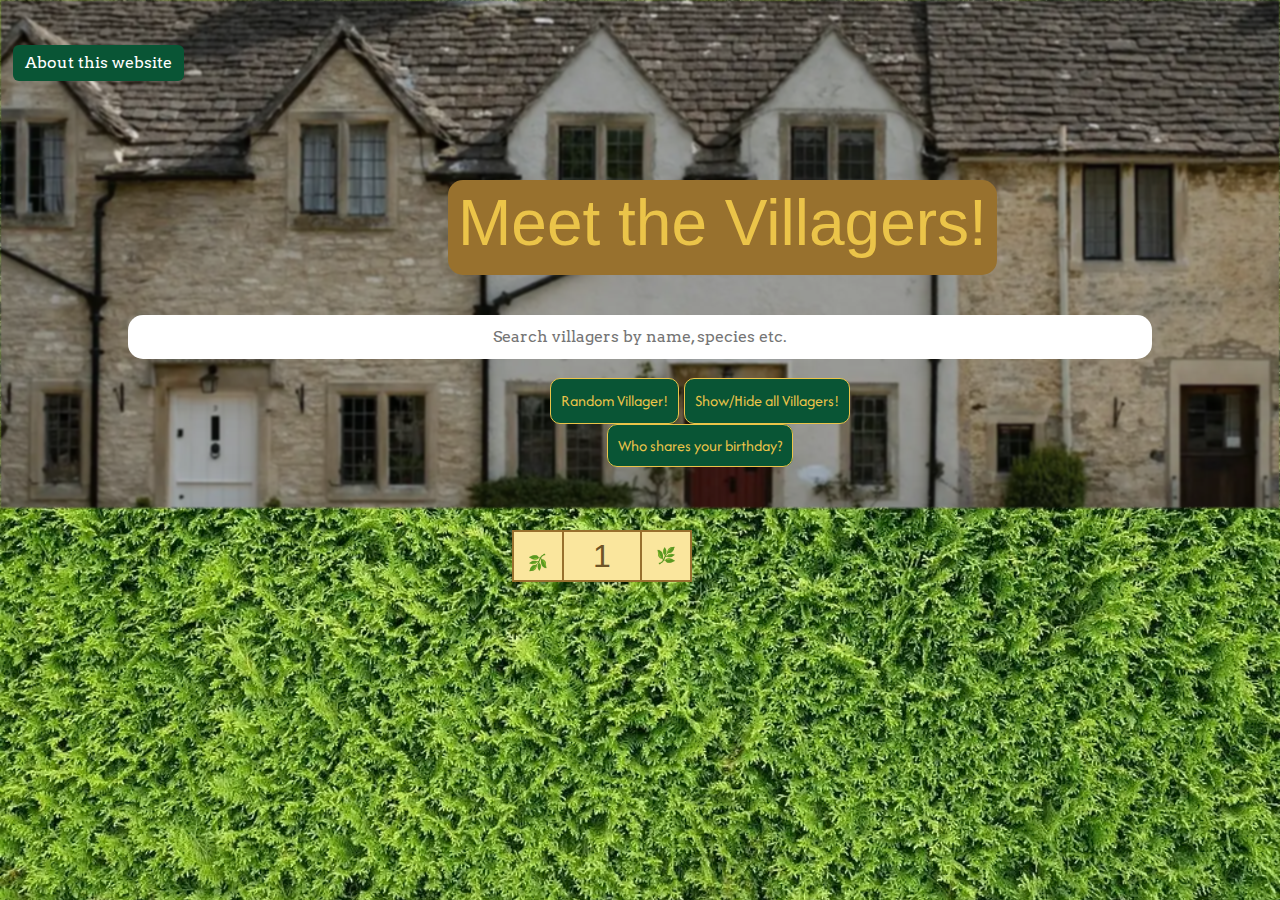
<file: index.html>
<!DOCTYPE html>
<html lang="en">

<head>
    <meta charset="UTF-8">
    <meta name="viewport" content="width=device-width, initial-scale=1.0">

    <link href="https://cdn.jsdelivr.net/npm/bootstrap@5.3.3/dist/css/bootstrap.min.css" rel="stylesheet"
        integrity="sha384-QWTKZyjpPEjISv5WaRU9OFeRpok6YctnYmDr5pNlyT2bRjXh0JMhjY6hW+ALEwIH" crossorigin="anonymous">
    <link rel="stylesheet" href="assets/css/styles.css">
    <link rel="preconnect" href="https://fonts.googleapis.com">
    <link rel="preconnect" href="https://fonts.gstatic.com" crossorigin>
    <link
        href="https://fonts.googleapis.com/css2?family=Afacad+Flux:wght@100..1000&family=Arvo:ital,wght@0,400;0,700;1,400;1,700&family=Fraunces:ital,opsz,wght@0,9..144,100..900;1,9..144,100..900&family=Titillium+Web:ital,wght@0,200;0,300;0,400;0,600;0,700;0,900;1,200;1,300;1,400;1,600;1,700&display=swap"
        rel="stylesheet">
    <link href="https://db.onlinewebfonts.com/c/cd1810fafebbd3df4964112052edf871?family=FinkHeavy" rel="stylesheet">
    <link rel="preconnect" href="https://db.onlinewebfonts.com/">

    <title>Meet the Villagers!</title>
    <link rel="icon" type="image/x-icon" href="assets/images/sunflower.png">
</head>

<body>
    <header>
        <!-- hero image -->
        <section id="hero-image-outer">
            <div id="hero-image">
               
            </div>
            <div id="cover-text">
                <h1><a href=index.html>Meet the Villagers!</a></h1>
            </div>
            <div id="searchwrap">
                <input type="text" name="searchbar" id="searchbar" placeholder="Search villagers by name, species etc."
                    data-search="">
            </div>
            <div id="clickybuttons">
                <button onclick="showRandomVillager()" id="randomButton">Random Villager!</button>

                <button onclick="displayAllVillagers()" id="allButton">Show/Hide all Villagers!</button>
                <div id="villagersList"></div>
                <a href="birthdaychecker.html">Who shares your birthday?</a>
            </div>
            <!-- Button trigger modal -->
            <button type="button" class="btn btn-primary" data-bs-toggle="modal" data-bs-target="#aboutModal">
                About this website
            </button>
            <!-- Modal -->
            <div class="modal fade" id="aboutModal" tabindex="-1" aria-labelledby="aboutModalLabel" aria-hidden="true">
                <div class="modal-dialog">
                    <div class="modal-content">
                        <div class="modal-header">
                            <h1 class="modal-title fs-5" id="aboutModalLabel">&#127804;Welcome to Meet the
                                Villagers!&#127804;</h1>
                            <button type="button" class="btn-close" data-bs-dismiss="modal" aria-label="Close"></button>
                        </div>
                        <div class="modal-body">
                            <p>
                                <b>Meet the Villagers</b> is a friendly website for all those who enjoy <a href="https://en.wikipedia.org/wiki/Animal_Crossing:_New_Horizons" target="_blank"><i>Animal
                                    Crossing:
                                    New Horizons</i></a>, looking
                                to learn more about the characters that we have so much fun living with in our village,
                                or
                                for fans of other series in the franchise who want to see
                                who makes an appearance in this game, or for anyone curious about getting into the
                                franchise.
                            </p>
                            <p> We hope you have fun looking through this website, such as discovering a random
                                villager,
                                checking to see which villager shares your birthday or just seeing all the villagers
                                that
                                make up this game. </p>
                            <img src="assets/images/Isabelle_NH.webp" alt="isabelle from animal crossing new horizons"
                                id="isabelle-main" loading="lazy">
                        </div>
                        <div class="modal-footer">
                            <button type="button" class="btn btn-secondary" data-bs-dismiss="modal">Close</button>

                        </div>
                    </div>
                </div>
            </div>
        </section>
    </header>
    <section id="main">


        <p id="intro"></p>
        <p id="demo"></p>
        <div id="VillagerPage"></div>
        <div id="displayVillagers" class="hidden"></div>
        <div id="pagebuttons">
            <div class="number-input">
                <button onclick="this.parentNode.querySelector('input[type=number]').stepDown();printVillagerPage()"
                    id="backarrow" aria-label="back arrow"></button>
                <input class="quantity" min="0" name="quantity" value="1" type="number" id="pagenumber"
                    aria-label="page number" onchange="printVillagerPage()">
                <button onclick="this.parentNode.querySelector('input[type=number]').stepUp();printVillagerPage()"
                    class="plus" id="forwardarrow" aria-label="foward arrow"></button>
            </div>
        </div>
    </section>
    <script src="assets/js/script.js" defer>
    </script>
    <script src="https://cdn.jsdelivr.net/npm/bootstrap@5.3.3/dist/js/bootstrap.bundle.min.js"
        integrity="sha384-YvpcrYf0tY3lHB60NNkmXc5s9fDVZLESaAA55NDzOxhy9GkcIdslK1eN7N6jIeHz"
        crossorigin="anonymous" defer></script>

</body>

</html>
</file>
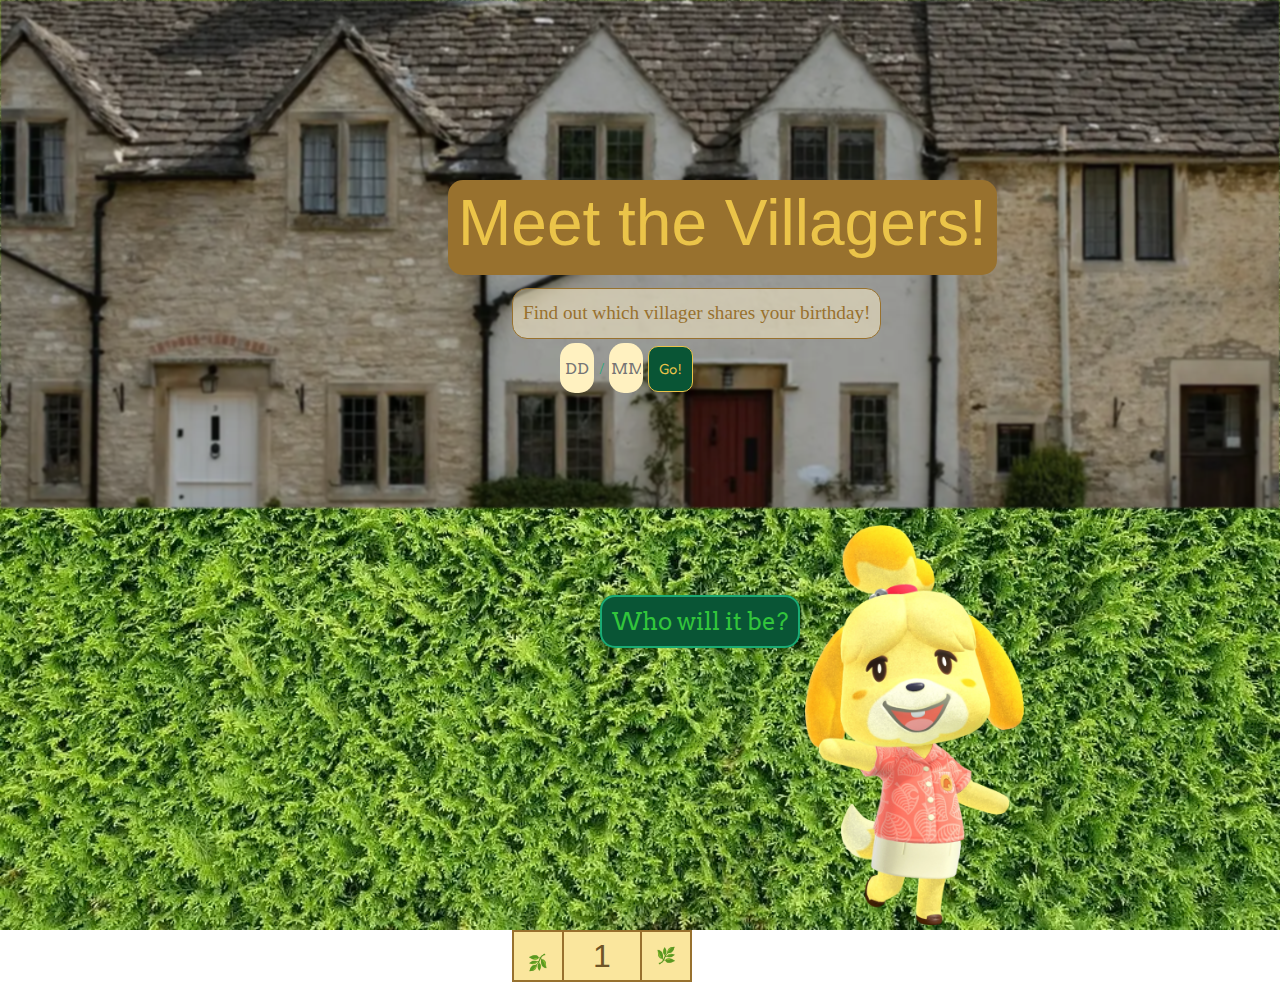
<file: birthdaychecker.html>
<!DOCTYPE html>
<html lang="en">

<head>
    <meta charset="UTF-8">
    <meta name="viewport" content="width=device-width, initial-scale=1.0">

    <link href="https://cdn.jsdelivr.net/npm/bootstrap@5.3.3/dist/css/bootstrap.min.css" rel="stylesheet"
        integrity="sha384-QWTKZyjpPEjISv5WaRU9OFeRpok6YctnYmDr5pNlyT2bRjXh0JMhjY6hW+ALEwIH" crossorigin="anonymous">
    <link rel="stylesheet" href="assets/css/styles.css">
    <link rel="preconnect" href="https://fonts.googleapis.com">
    <link rel="preconnect" href="https://fonts.gstatic.com" crossorigin>
    <link href="https://fonts.googleapis.com/css2?family=Afacad+Flux&family=Arvo:ital@0;1&family=Titillium+Web&display=swap" rel="stylesheet">
    <link rel="preconnect" href="https://db.onlinewebfonts.com/">
    <title>Birthday Checker | Meet the Villagers</title>
    <link rel="icon" type="image/x-icon" href="assets/images/sunflower.png">
</head>

<body>
    <header>
        <!-- hero image -->
        <section id="hero-image-outer">
            <div id="hero-image">
               
            </div>
            <div id="cover-text">
                <h1><a href=index.html>Meet the Villagers!</a></h1>
            </div>
            <span id="discover"><a href=birthdaychecker.html>Find out which villager shares your birthday!</a></span>

            <div id="birthdaycheck">
                <input type="number" id="day" name="day" min="1" max="31" placeholder="DD"> <span id="slash">/</span>
                <input type="number" id="month" name="month" min="1" max="12" placeholder="MM">
                <button onclick="searchVillagerBirthday()" id="checkbirthday">Go!</button>
            </div>

        </section>

    </header>

    <section id="main" class="birthday">
        <p id="intro"></p>
        <p id="demo"></p>
        <!-- <div id="VillagerPage"></div> -->
        <div id="displayVillagers" class="hidden"></div>
        <div id="birthdaycheckdefault">
            <span id="comment">Who will it be?</span>
            <img src="assets/images/Isabelle_NH.webp" alt="isabelle from animal crossing new horizons" id="isabelle" loading="lazy">
        </div>
        <div id="pagebuttons">
            <div class="number-input">
                <button onclick="this.parentNode.querySelector('input[type=number]').stepDown();printVillagerPage()"
                    id="backarrow" aria-label="back arrow"></button>
                <input class="quantity" min="0" name="quantity" value="1" type="number" id="pagenumber"
                    aria-label="page number" onchange="printVillagerPage()">
                <button onclick="this.parentNode.querySelector('input[type=number]').stepUp();printVillagerPage()"
                    class="plus" id="forwardarrow" aria-label="forward arrow"></button>
            </div>
        </div>
    </section>
    <script src="assets/js/script.js" defer></script>
</body>

</html>
</file>
<file: assets/css/styles.css>
@import url(https://db.onlinewebfonts.com/c/cd1810fafebbd3df4964112052edf871?family=FinkHeavy);

html,body {
  min-height:100%; 
}
body {
  margin: 0;
  background-image: url(../images/grassfieldbackground.webp), linear-gradient(rgba(255, 255, 255, 0.3), rgba(255, 255, 255, 0.9));
  background-repeat: no-repeat;
  background-position: center;
  background-attachment: fixed;
  background-size: cover !important;
  z-index: -1;
}

:root {
  --header-font: "FinkHeavy", serif;
  --body-font: "Arvo", system-ui;
}

#main {
  position: relative;
  padding-top: 1px;
}

.btn-primary {
  top: 5%;
  position: absolute;
  left: 1%;
  background-color: #095535;
  border: #1aab73;
  font-family: var(--body-font);
}

.btn-primary:hover {
  background-color: #1aab73;
}

#hero-outer {
  height: 470px;
  width: 1280px;

  position: relative;
}

#hero-image-outer {
  height: 508px;

}

#hero-image {
  width: 100%;
  height: 508px;
  background: url(../images/yaopey-yong-t8woJfDB1Ec-unsplash.webp) no-repeat center center;
  z-index: 2;
  overflow: hidden;
  object-fit: cover;
  filter: saturate(80%) brightness(90%) blur(1px); 
}

@keyframes changecolour {
  0% {
    background-color: #6f5527;
  }

  25% {
    background-color: #98712e;
  }

  50% {
    background-color: #6f5527;
  }

  100% {
    background-color: #98712e;

  }
}

#cover-text {
  position: absolute;
  text-align: center;
  left: 24%;
  top: 20%;
  background-color: #98712e;
  border-radius: 15px;
  padding: 5px 10px;
  animation-name: changecolour;
  animation-duration: 5s;
}

a {
  text-decoration: none;
  color: #ebc449;
}

a:hover,
a:active {
  color: #ebc449;
}

#cover-text:hover,
#cover-text:focus,
#searchbar:hover,
#searchbar:focus,
#searchbar:active {
  transform: scale(1.2, 1.2);
}


h1 {
  font-family: 'FinkHeavy', Arial, Helvetica, sans-serif;
  text-align: center;
  color: #ebc449;
  font-size: 4em;
}

#searchbar {
  width: 80%;
  border: none;
  border-radius: 15px;
  padding: 10px;
  left: 10%;
  top: 35%;
  position: absolute;
  font-family: var(--body-font);
  text-align: center;
}

#clickybuttons {
  position: absolute;
  left: 40%;
  top: 40%;
  text-align: center;
}

#clickybuttons button {
  margin-bottom: 10px;
}

#clickybuttons button:hover,
#clickybuttons a:hover, #clickybuttons a:focus {
  transform: scale(1.1, 1.1);
}

button {
  background-color: #095535;
  border-radius: 10px;
  padding: 10px;
  color: #ebc449;
  border: 1px solid #ebc449;
  font-family: 'afacad flux';

}

#clickybuttons a {
  background-color: #095535;
  border-radius: 10px;
  padding: 10px;
  color: #ebc449;
  border: 1px solid #ebc449;
  font-family: 'afacad flux';
  margin-top: 5px;
}

li {
  list-style-type: none;
}

#randomvillager {
  font-family: 'Arvo', 'Segoe UI', Tahoma, Geneva, Verdana, sans-serif;
  font-size: 1.5em;
  color: #6f5527;
}

img.card-img-top {
  height: 288px;
  width: 288px;
}

input[type="number"] {
  -webkit-appearance: textfield;
  -moz-appearance: textfield;
  appearance: textfield;
}

input[type=number]::-webkit-inner-spin-button,
input[type=number]::-webkit-outer-spin-button {
  -webkit-appearance: none;
}

#pagebuttons {
  position: relative;
}

.number-input {
  border: 2px solid #98712e;
  display: inline-flex;
  /* position: absolute;
  left: 35%; */
  margin-top: 5px;
  margin-left: 40%;
}

.number-input,
.number-input * {
  box-sizing: border-box;
  background-color: #fae69d;
}

.number-input button {
  outline: none;
  -webkit-appearance: none;
  background-color: transparent;
  border: none;
  align-items: center;
  justify-content: center;
  width: 3rem;
  height: 3rem;
  cursor: pointer;
  margin: 0;
  position: relative;
}

#backarrow:before {
  display: inline-block;
  position: absolute;
  content: '🌿';
  width: 2rem;
  transform: translate(-50%, -25%) rotate(180deg);
}

#forwardarrow:after {
  display: inline-block;
  position: absolute;
  content: '🌿';
  width: 2rem;
  transform: translate(-50%, -50%);
}

#forwardarrow {
  content: '&#10165;';
}

.number-input input[type=number] {
  font-family: sans-serif;
  max-width: 5rem;
  padding: .5rem;
  border: solid #98712e;
  border-width: 0 2px;
  font-size: 2rem;
  height: 3rem;
  /* font-weight: bold; */
  text-align: center;
  color: #6f5527;
}

#VillagerPage {

  padding-inline-start: 0;
  display: grid;
  grid-template-columns: repeat(auto-fit, minmax(320px, 1fr));
  grid-gap: 20px;
}

.card {
  background-color: #fae69d;
  border: rgb(235, 196, 73);
  text-align: center;
  font-family: var(--body-font);
  margin: 5px;
  height: 584px;
}

.card-body {
  height: 64px;
  background-color: rgb(235, 196, 73);
  flex: 0;
}

.card:hover,
.card:focus,
.card:active {
  transform: scale(0.9, 0.9);
}

.list-group-item {
  border: none;
  background-color: #fae69d;
}

#isabelle-main {
  height: 400px;
  width:218.81px;
  right: -40%;
  position: absolute;
  top: -10%;
}


#aboutModalLabel {
  color: #98712e;
  padding-left: 15%;
}

.modal-header {
  border: none;
}

.modal-content {
  background-color: #fff1c0;
}

.modal-body {
  color: #6f5527;
}
.modal-body a {
  color:#095535;
}
.modal-footer {
  border: none;
}

.btn-close {
  color: #6f5527;
}

.btn-secondary {
  background-color: #6f5527;
  border: #6f5527;
}

/* css for the birthdaychecker page */


#discover {
  font-family: var(--header-font);
  color: #33c53b;
  border: 1px solid #98712e;
  border-radius: 15px;
  position: absolute;
  top: 32%;
  left: 32%;
  padding: 10px;
  background-color: rgba(255, 241, 201, 0.5);
  font-size: 1.2rem;
}

#discover a {
  color: #98712e;
}

#birthdaycheckdefault {
  position: relative;
  line-height: 24px;
  display: block;
}

#birthdaycheck {
  padding: 10px;
  left: 38%;
  top: 37%;
  position: absolute;
}

#month,
#day {

  border-radius: 15px;
  background-color: #fff1c0;
  height: 50px;
  font-family: var(--body-font);
  text-align: center;
  border: 1px
}

#congrats,
#sorry {
  font-family: var(--body-font);
  color: #98712e;
  font-size: 1.5em;
  text-align: center;
  background-color: #fff1c0;
  border-radius: 15px;
  margin-top: 5px;
  line-height: 24px;
  padding:5px;

}


#slash {
  color: #1aab73;
  font-family: var(--header-font);
}

#comment {
  font-family: var(--body-font);
  color: #33c53b;
  border: 2px solid #1aab73;
  border-radius: 15px;
  position: inherit;
  top: -100px;
  left: 10%;
  font-size: 1.2rem;
  padding: 10px;
  background-color: #095535;
}

#isabelle {
  height: 400px;
  width:218.81px;
  position: inherit;
  right: -100px;
}


@media (min-width:1200px) {
  #cover-text {
    left: 35%;
  }

  #birthdaycheck {
    left: 43%;
  }

  #discover {
    left: 40%;
  }

  #isabelle {
    left: 600px;
  }

  #comment {
    left: 600px;
    font-size: 1.5rem;
  }
}
@media (max-width:1280px) {
  #clickybuttons {
    left: 43%;
    top: 42%;
  }
}
@media (max-width:1024px) {
  #searchbar {
    top:45%; 
  }
  #clickybuttons {
    top: 55%;
    left: 35%;
  }

  #clickybuttons button {
    margin-left: 5px;
    margin-bottom: 10px;
  }
}

@media (max-width:810px) {
  #cover-text {
    left: 20%;
  }

  /* css for the birthdaychecker html */
  #birthdaycheck {
    left: 40%;
  }

  #discover {
    top: 32%;
    left: 27%;
  }
}
@media (max-width:768px) {
  #clickybuttons {
    top: 40%;
    left: 32%;
  }

#cover-text {
  left: 15%;
}
#searchbar {
  left: 13%;
  top: 32%;
}
}
@media (max-width: 480px) {
  .btn-primary {
    top: 1%;
    position: absolute;
    left: 1%;
  }
  body:before {
    content: url(../images/yaopey-yong-t8woJfDB1Ec-unsplash-resize.webp);
    display: none;
  }
  #isabelle-main {
    display: none;
  }

  #cover-text {
    left: 10%;
    top: 10%;
    right: 10%;
  }

  #clickybuttons {
    left: 15%;
    top: 41%;
    right: 5%;
    width: 350px;
  }

  #clickybuttons button {
    padding: 10px;
    margin-right: 10px;
  }

  .card {
    margin-left: 15%;
    max-width: 375px;
  }

  .number-input {
    margin-left: 25%;
  }

  /* css for the birthdaychecker html */
  #birthdaycheck {
    left: 24%;
    margin: 5px;
    top: 45%;
  }

  #discover {
    margin-top: 5%;
    margin-left: 10%;
    margin-right: 10%;
    left: 0;
    text-align: center;
    top: 32%;
  }

  #comment {
    font-size: 0.9rem;
    top: 0;
    left: 5%;
    margin-left: 5px;
    top: 50%;
  }

  #isabelle {
    height: 100vw;
  
  }

}

@media (max-width: 380px) {
  #cover-text {
    left: 10%;
    top: 10%;
    right: 10%;
  }

  #clickybuttons {
    left: 0%;
    top: 42%;
    right: 5%;
    width: 100%;
  }

  .card {
    margin-left: 10%;
    max-width: 375px;
  }

  .number-input {
    margin-left: 22%;
  }

  /* css for the birthdaychecker html */
  #birthdaycheck {
    left: 20%;
    margin: 5px;
  }

  #discover {
    margin-top: 5%;
    margin-left: 10%;
    margin-right: 10%;
    left: 0;
    text-align: center;
  }

  #comment {
    font-size: 0.9rem;
    top: 0;
    left: 0;
    margin-left: 5px;
  }
}

@media (max-width:320px) {


  #cover-text {
    left: 10%;
    padding: 10px;
    top: 10%;
  }

  #clickybuttons {
    top: 60%;
  }

  #searchbar {
    top: 50%;
  }

h1 {
  font-size:3.2rem;
}

  .card {
    margin-left: 5%;

  }

  
  /* birthday checker css */
  .birthday ul .card {
    padding-left: 0px;
    margin-bottom: 0px;
  }

  #discover {
    top: 45%;
  }

  #birthdaycheck {
    top: 65%;
  }

  #comment {
    display: none;
  }

  .birthday #pagebuttons {
    display: none;
  }

  #demo {
    margin-bottom: -2px;
  }
  #hero-image {
    background: url(../images/yaopey-yong-t8woJfDB1Ec-unsplash-resize.webp) no-repeat center center;
  }

  }
@media only screen and (min-width : 320px) and (max-width : 480px) {
  body {
	background-attachment:scroll;
  }
  #clickybuttons button {
    margin-bottom: 15px;
    padding: 5px;
    margin-left: 10px;
  }
  #randomButton {
    margin-top:5px;
    margin-bottom:0px;
  }
  
  #allButton {
    margin-bottom: 20px; 
    margin-top: 5px;
  }
  #hero-image {
    background: url(../images/yaopey-yong-t8woJfDB1Ec-unsplash-resize.webp) no-repeat center center;
    background-size: cover;
  }
}
</file>
